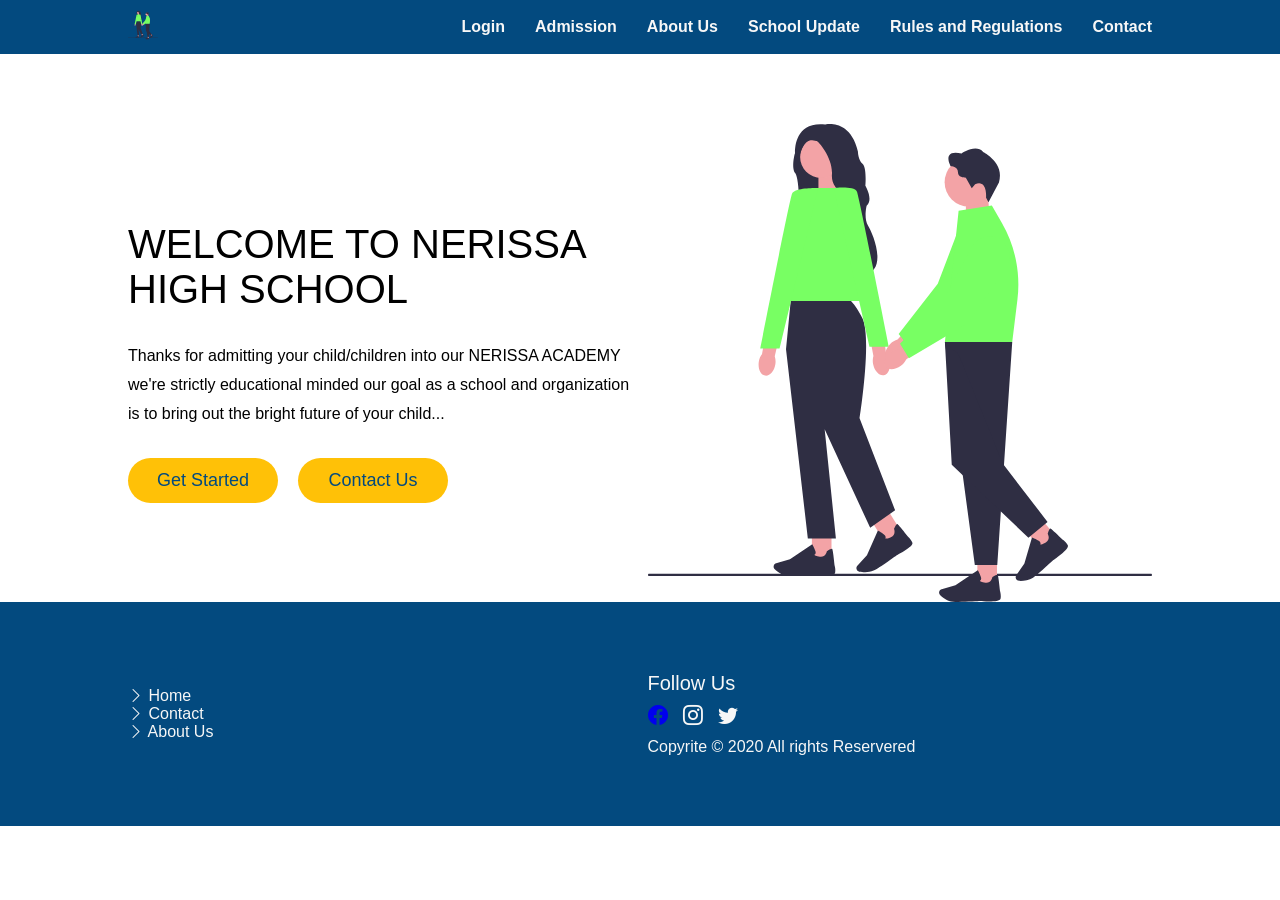
<file: index.html>
<!DOCTYPE html>
<html lang="en">
  <head>
    <meta charset="UTF-8" />
    <meta name="viewport" content="width=device-width, initial-scale=1.0" />
    <!-- mobile meta -->
    <meta name="viewport" content="initial-scale=1, maximum-scale=1" />
    <!-- Author -->
    <meta name="author" content="Miracle" />
    <!-- Description of website -->
    <meta name="description" content="school website" />
    <!-- keywords that best describes your website  -->
    <meta name="keywords" content="education" />
    <title>MY-Website | Home page</title>
    <!-- design system.css -->
    <link rel="stylesheet" href="./src/css/design-system.css" />
    <!-- index.css -->
    <link rel="stylesheet" href="./src/css/index.css" />
    <!-- Link to logo -->
    <link rel="icon" href="./src/images/hero.svg" />
    <!-- bootstrap icons -->
    <link
      rel="stylesheet"
      href="https://cdn.jsdelivr.net/npm/bootstrap-icons@1.11.3/font/bootstrap-icons.min.css"
    />
  </head>
  <body>
    <!-- Header starts -->
    <header>
      <nav class="container">
        <a href="index.html" class="logo">
          <img src="./src/images/hero.svg" alt="logo" />
        </a>
        <div class="links" id="links">
          <a href="login.html">Login</a>
          <a href="#pricing-section">Admission</a>
          <a href="#">About Us</a>
          <a href="#">School Update</a>
          <a href="#">Rules and Regulations</a>
          <a href="#">Contact</a>
        </div>

        <div class="hambuger" id="hambuger">
          <i class="bi bi-list"></i>
        </div>
      </nav>
    </header>
    <!-- Header ends -->

    <!-- intro section start -->
    <section id="intro-section">
      <div class="intro-content container grid">
        <!-- left side -->
        <div class="intro-content--left flex">
          <div class="intro-content--left--heading sectionHeading">
            Welcome To Nerissa High School
          </div>

          <p class="into-content--left--text sectionText">
            Thanks for admitting your child/children into our NERISSA ACADEMY
            we're strictly educational minded our goal as a school and
            organization is to bring out the bright future of your child...
          </p>

          <div class="buttons">
            <button class="btn">
              <a href="#pricing-section">Get Started</a>
            </button>
            <button class="btn"><a href="contact.html">Contact Us</a></button>
          </div>
        </div>

        <!-- right side -->
        <img
          class="into-content--right responsive-image"
          src="./src/images/hero.svg"
        />
      </div>
    </section>
    <!-- intro section ends -->

    <!-- Footer Section starts -->
    <footer id="footer-section">
      <div class="footer-section-content container grid">
        <!-- left side -->
        <div class="footer-content--left">
          <div class="footer-content--left-links">
            <div>
              <i class="bi bi-chevron-right"></i>
              <a href="index.html">Home</a>
            </div>

            <div>
              <i class="bi bi-chevron-right"></i>
              <a href="contact.html">Contact</a>
            </div>

            <div>
              <i class="bi bi-chevron-right"></i>
              <a href="#pricing-section">About Us</a>
            </div>
          </div>
        </div>

        <!-- right side -->
        <div class="footer-content--right">
          <div>Follow Us</div>
          <div class="social-links">
            <a href="http://www.facebook.com/"
              ><i class="bi bi-facebook"></i
            ></a>
            <i class="bi bi-instagram"></i>
            <i class="bi bi-twitter"></i>
          </div>
          <div>Copyrite &copy; 2020 All rights Reservered</div>
        </div>
      </div>
    </footer>
    <!-- Footer Section ends -->

    <!-- script -->
    <script src="./src/js/main.js"></script>
  </body>
</html>
</file>
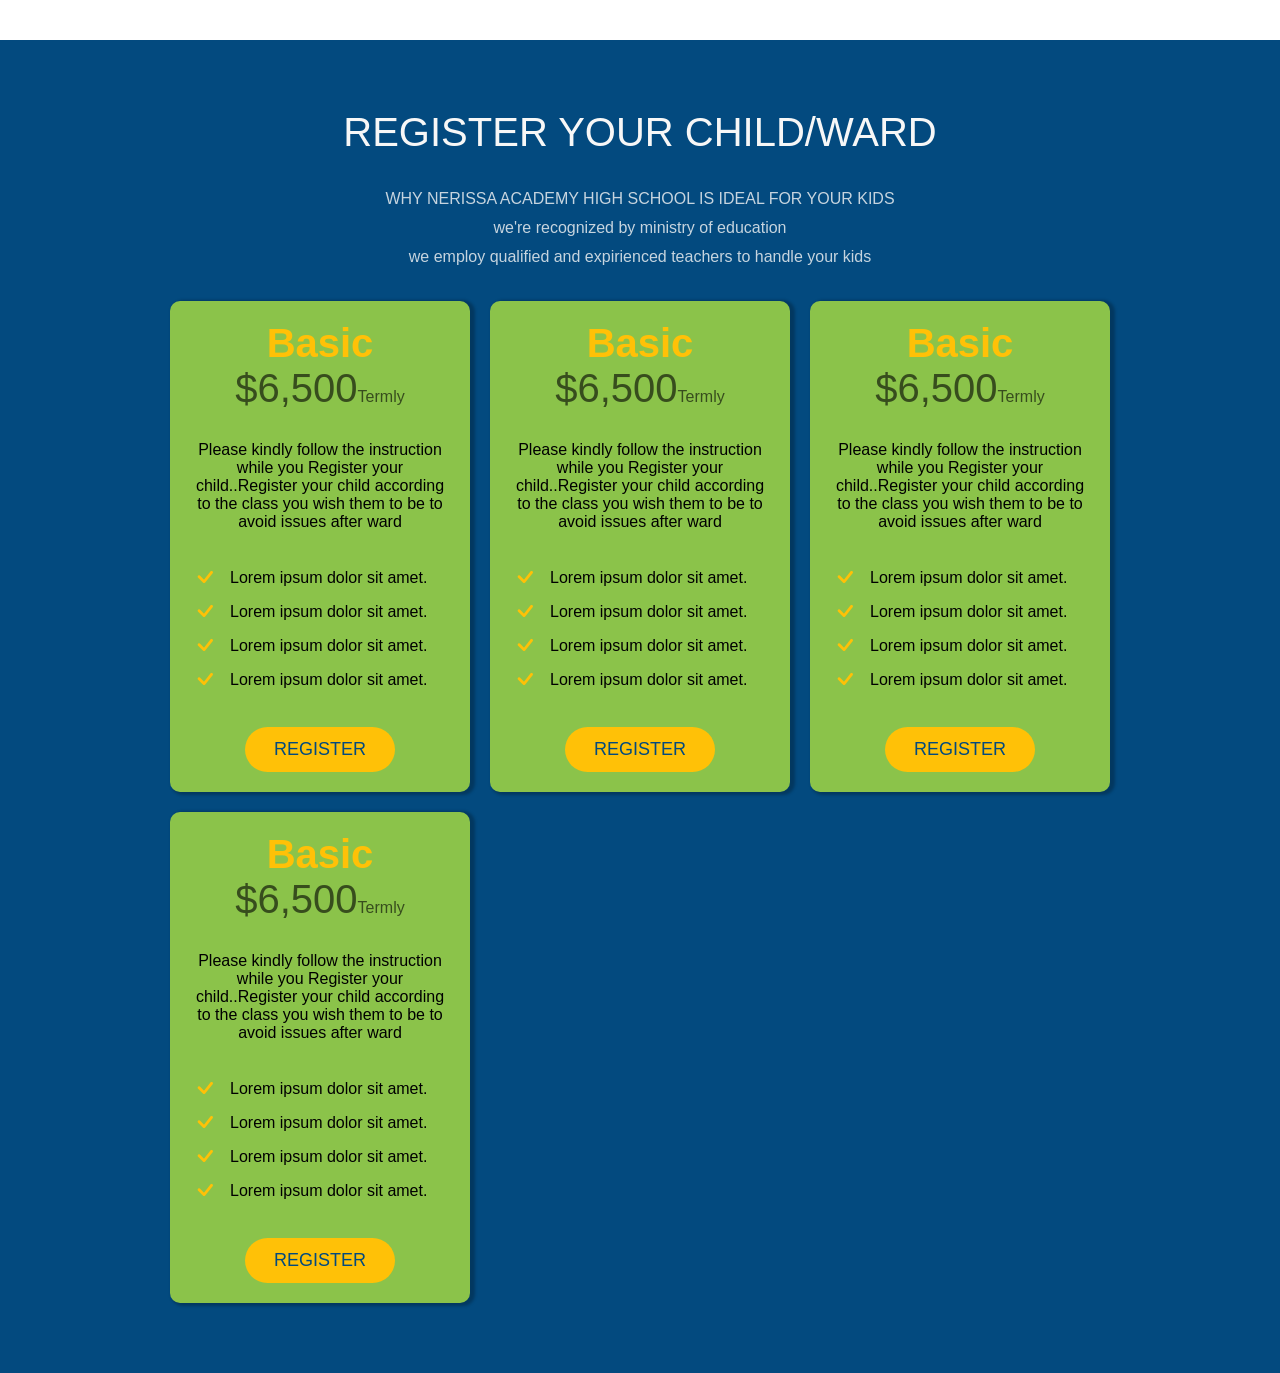
<file: admission.html>
<!DOCTYPE html>
<html lang="en">
  <head>
    <meta charset="UTF-8" />
    <meta name="viewport" content="width=device-width, initial-scale=1.0" />
    <!-- mobile meta -->
    <meta name="viewport" content="initial-scale=1, maximum-scale=1" />
    <!-- Author -->
    <meta name="author" content="Miracle" />
    <!-- Description of website -->
    <meta name="description" content="school website" />
    <!-- keywords that best describes your website  -->
    <meta name="keywords" content="education" />
    <title>MY-Website | Home page</title>
    <!-- design system.css -->
    <link rel="stylesheet" href="./src/css/design-system.css" />
    <!-- index.css -->
    <link rel="stylesheet" href="./src/css/index.css" />
    <!-- Link to logo -->
    <link rel="icon" href="./src/images/hero.svg" />
    <!-- bootstrap icons -->
    <link
      rel="stylesheet"
      href="https://cdn.jsdelivr.net/npm/bootstrap-icons@1.11.3/font/bootstrap-icons.min.css"
    />
  </head>
  <body>
    <section id="admission-section">
      <div class="admission-content container flex">
        <!-- top -->
        <div class="admission-content-top flex">
          <div class="admission-content-heading sectionHeading">
            Register your Child/Ward
          </div>

          <p class="admission-content-top-text sectionText">
            WHY NERISSA ACADEMY HIGH SCHOOL IS IDEAL FOR YOUR KIDS <br />
            we're recognized by ministry of education <br />
            we employ qualified and expirienced teachers to handle your kids
          </p>
        </div>
        <!-- bottom -->
        <div class="admission-content-bottom">
          <!-- card 1 -->
          <div class="card flex">
            <!-- card section 1 -->
            <div class="plan-price">
              <div class="plan">Basic</div>
              <div class="price"><span>$6,500</span>Termly</div>
            </div>
            <!-- card section 2 -->
            <div class="card-text">
              Please kindly follow the instruction while you Register your
              child..Register your child according to the class you wish them to
              be to avoid issues after ward
            </div>
            <!--card section 3 -->
            <div class="plan-features">
              <div>
                <i class="bi bi-check"></i>
                <p>Lorem ipsum dolor sit amet.</p>
              </div>

              <div>
                <i class="bi bi-check"></i>
                <p>Lorem ipsum dolor sit amet.</p>
              </div>

              <div>
                <i class="bi bi-check"></i>
                <p>Lorem ipsum dolor sit amet.</p>
              </div>

              <div>
                <i class="bi bi-check"></i>
                <p>Lorem ipsum dolor sit amet.</p>
              </div>
            </div>

            <!-- card section 4 -->
            <button class="btn"><a href="#">REGISTER</a></button>
          </div>

          <!-- card 2 -->
          <div class="card flex">
            <!-- card section 1 -->
            <div class="plan-price">
              <div class="plan">Basic</div>
              <div class="price"><span>$6,500</span>Termly</div>
            </div>
            <!-- card section 2 -->
            <div class="card-text">
              Please kindly follow the instruction while you Register your
              child..Register your child according to the class you wish them to
              be to avoid issues after ward
            </div>
            <!--card section 3 -->
            <div class="plan-features">
              <div>
                <i class="bi bi-check"></i>
                <p>Lorem ipsum dolor sit amet.</p>
              </div>

              <div>
                <i class="bi bi-check"></i>
                <p>Lorem ipsum dolor sit amet.</p>
              </div>

              <div>
                <i class="bi bi-check"></i>
                <p>Lorem ipsum dolor sit amet.</p>
              </div>

              <div>
                <i class="bi bi-check"></i>
                <p>Lorem ipsum dolor sit amet.</p>
              </div>
            </div>

            <!-- card section 4 -->
            <button class="btn"><a href="#">REGISTER</a></button>
          </div>

          <!-- card 3 -->
          <div class="card flex">
            <!-- card section 1 -->
            <div class="plan-price">
              <div class="plan">Basic</div>
              <div class="price"><span>$6,500</span>Termly</div>
            </div>
            <!-- card section 2 -->
            <div class="card-text">
              Please kindly follow the instruction while you Register your
              child..Register your child according to the class you wish them to
              be to avoid issues after ward
            </div>
            <!--card section 3 -->
            <div class="plan-features">
              <div>
                <i class="bi bi-check"></i>
                <p>Lorem ipsum dolor sit amet.</p>
              </div>

              <div>
                <i class="bi bi-check"></i>
                <p>Lorem ipsum dolor sit amet.</p>
              </div>

              <div>
                <i class="bi bi-check"></i>
                <p>Lorem ipsum dolor sit amet.</p>
              </div>

              <div>
                <i class="bi bi-check"></i>
                <p>Lorem ipsum dolor sit amet.</p>
              </div>
            </div>

            <!-- card section 4 -->
            <button class="btn"><a href="#">REGISTER</a></button>
          </div>

          <!-- card 4 -->
          <div class="card flex">
            <!-- card section 1 -->
            <div class="plan-price">
              <div class="plan">Basic</div>
              <div class="price"><span>$6,500</span>Termly</div>
            </div>
            <!-- card section 2 -->
            <div class="card-text">
              Please kindly follow the instruction while you Register your
              child..Register your child according to the class you wish them to
              be to avoid issues after ward
            </div>
            <!--card section 3 -->
            <div class="plan-features">
              <div>
                <i class="bi bi-check"></i>
                <p>Lorem ipsum dolor sit amet.</p>
              </div>

              <div>
                <i class="bi bi-check"></i>
                <p>Lorem ipsum dolor sit amet.</p>
              </div>

              <div>
                <i class="bi bi-check"></i>
                <p>Lorem ipsum dolor sit amet.</p>
              </div>

              <div>
                <i class="bi bi-check"></i>
                <p>Lorem ipsum dolor sit amet.</p>
              </div>
            </div>

            <!-- card section 4 -->
            <button class="btn"><a href="#">REGISTER</a></button>
          </div>
        </div>
      </div>
    </section>
  </body>
</html>
</file>
<file: src/css/design-system.css>
/*    fontfamily1: "monsterrat", sans-serif;
    --fontfamily2: "poppins", sans-serif;
    --fontfamily3: "roboto", sans-serif; */

:root {
  --color1: #034a7f;
  --color2: #8bc34a;
  --color3: #ffc107;
  --color4: #f7f7f7;
  --color5: #000;
  --fontSize1: 24px;
  --fontSize2: 16px;
  --fontSize3: 40px;
  --fontSize4: 36px;
  --fontSize5: 30px;
  --fontSize6: 20px;
  --fontSize7: 18px;
  --fontSize8: 16px;
  --fontFamily1: "monsterrat", sans-serif;
  --fontFamily2: "poppins", sans-serif;
  --fontFamily3: "roboto", sans-serif;
  --sectionPadding: 70px;
}

* {
  padding: 0;
  margin: 0;
  box-sizing: border-box;
  font-family: var(--fontFamily2);
}

/* html scroll behavior */
html {
  scroll-behavior: smooth;
}

.btn {
  width: 150px;
  padding: 12px;
  border-radius: 75px;
  cursor: pointer;
  border: none;
  background-color: var(--color3);
  transition: all 2s ease;
}

.btn a {
  text-decoration: none;
  color: var(--color1);
  font-family: var(--fontFamily2);
  font-size: var(--fontSize7);
}

.btn:hover {
  background-color: var(--color1);
}

.btn:hover a {
  color: var(--color3);
}

/* container */
.container {
  width: 80%;
  max-width: 1200px;
  /* border: 2px solid red; */
  margin: 0 auto;
}

/* responsive image */
.responsive-image {
  max-width: 100%;
  height: auto;
}

.grid {
  display: grid;
  grid-template-columns: 1fr 1fr;
  align-items: center;
  gap: 15px;
}

.sectionHeading {
  text-transform: uppercase;
  font-size: var(--fontSize3);
  font-family: var(--fontFamily2);
}

/* section text */
.sectionText {
  line-height: 1.8;
}

/* flex class */
.flex {
  display: flex;
  flex-direction: column;
  gap: 30px;
}

/* Header and Navbar starts */
header {
  background-color: var(--color1);
  padding: 10px 0;
}

nav {
  display: flex;
  flex-direction: row;
  align-items: center;
  justify-content: space-between;
}

nav .logo img {
  width: 30px;
  height: 30px;
}

nav .links {
  display: flex;
  gap: 30px;
}

nav .links a {
  text-decoration: none;
  color: var(--color4);
  font-size: var(--fontSize2);
  font-weight: 700;
  font-family: var(--fontFamily2);
  transition: all 1s ease-in-out;
}

nav .links a:hover {
  color: var(--color3);
}

nav .hambuger {
  color: var(--color2);
  cursor: pointer;
  font-size: var(--fontSize5);
  display: none;
}
/* Header and Navbar end */

/* Footer Section Starts */
#footer-section {
  padding-top: var(--sectionPadding);
  padding-bottom: var(--sectionPadding);
  background-color: var(--color1);
  color: var(--color4);
}

.footer-content--left-links > div > a {
  text-decoration: none;
  color: var(--color4);
}

.footer-content--left-links > div > a:hover {
  color: var(--color3);
}

.footer-content--right {
  display: flex;
  flex-direction: column;
  gap: 10px;
}

.footer-content--right div:nth-child(1) {
  color: var(--color4);
  font-family: var(--fontFamily1);
  font-size: var(--fontSize6);
}

.footer-content--right .social-links {
  display: flex;
  gap: 15px;
  font-size: var(--fontSize6);
  cursor: pointer;
}

.footer-content--right .social-links > i:hover {
  color: var(--color3);
}
/* Footer section ends */

/* responsive header and navbar section */
/* from 0 to 768px */
@media (max-width: 768px) {
  .container {
    width: 95%;
  }

  .grid {
    grid-template-columns: 1fr;
    gap: 40px;
  }

  nav {
    flex-direction: column;
    gap: 20px;
    align-items: flex-start;
    position: relative;
  }

  nav .hambuger {
    display: block;
    position: absolute;
    top: 0;
    right: 10px;
  }

  nav .links {
    flex-direction: column;
    display: none;
  }

  nav .links.active {
    display: flex;
  }
}
</file>
<file: src/css/index.css>
.intro-content {
  padding-top: var(--sectionPadding);
}

.buttons {
  display: flex;
  gap: 20px;
}

/* Admission section start */
#admission-section {
  background-color: var(--color1);
  padding-top: var(--sectionPadding);
  padding-bottom: var(--sectionPadding);
  margin-top: 40px;
  color: var(--color4);
}

.admission-content-top {
  text-align: center;
  font-family: var(--fontFamily2);
}

.admission-content-top-text {
  opacity: 0.8;
}

.admission-content-bottom {
  display: grid;
  grid-template-columns: repeat(3, 300px);
  gap: 20px;
  justify-content: center;
}

.admission-content-bottom .card {
  background-color: var(--color2);
  color: var(--color5);
  padding: 20px;
  border-radius: 10px;
  text-align: center;
  cursor: pointer;
  box-shadow: 3px 1px 3px 2px rgba(0, 0, 0, 0.245);
}

.admission-content-bottom .card .plan-price .plan {
  font-family: var(--fontFamily2);
  color: var(--color3);
  font-weight: 900;
  font-size: var(--fontSize3);
}

.admission-content-bottom .card .plan-price .price span {
  font-size: var(--fontSize3);
}

.admission-content-bottom .card .plan-price .price {
  opacity: 0.6;
}

.admission-content-bottom .card .plan-features div {
  display: flex;
  align-items: center;
  gap: 10px;
}

.admission-content-bottom .card .plan-features div i {
  font-weight: 900;
  color: var(--color3);
  font-size: var(--fontSize5);
}

.admission-content-bottom .card button {
  align-self: center;
}
/* Admission section ends */
</file>
